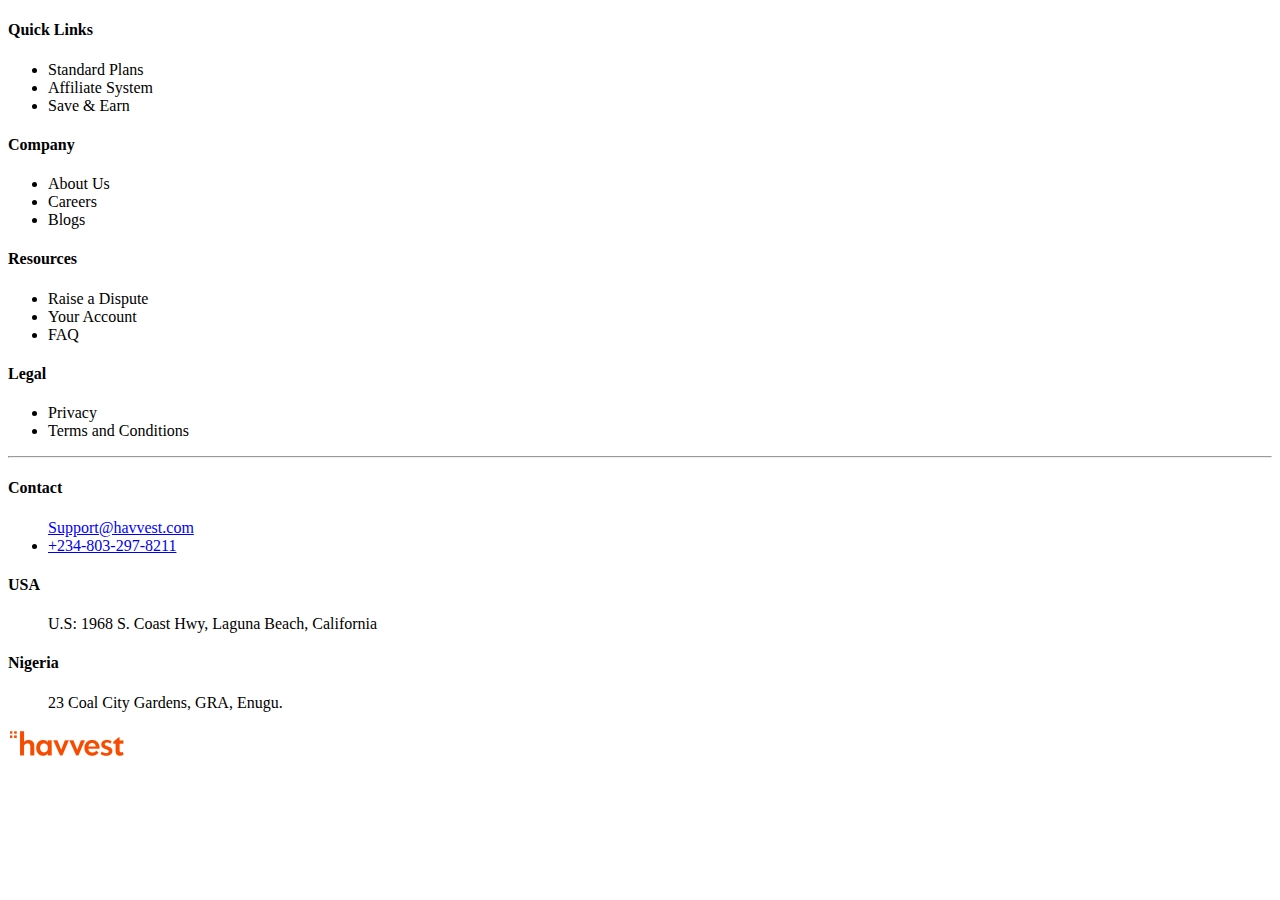
<file: footer.html>
<!DOCTYPE html>
<html lang="en">
<head>
    <meta charset="UTF-8">
    <meta name="viewport" content="width=device-width, initial-scale=1.0">
    <title>Document</title>
</head>
<body>
    
    

<footer class="py-5">
    <div class="container">
        <div class="row">
            <div class="col-md-3 mb-4">
                <h4 class="mb-3">Quick Links</h4>
                <ul class="list-unstyled">
                    <li>Standard Plans</li>
                    <li>Affiliate System</li>
                    <li>Save & Earn</li>
                </ul>
            </div>
            
            <div class="col-md-3 mb-4">
                <h4 class="mb-3">Company</h4>
                <ul class="list-unstyled">
                    <li>About Us</li>
                    <li>Careers</li>
                    <li>Blogs</li>
                </ul>
            </div>
            
            <div class="col-md-3 mb-4">
                <h4 class="mb-3">Resources</h4>
                <ul class="list-unstyled">
                    <li>Raise a Dispute</li>
                    <li>Your Account</li>
                    <li>FAQ</li>
                </ul>
            </div>

            <div class="col-md-3 mb-4">
                <h4 class="mb-3">Legal</h4>
                <ul class="list-unstyled">
                    <li>Privacy</li>
                    <li>Terms and Conditions</li>
                </ul>
            </div>
        </div>
    </div>

    <hr>













    <div class="container">
        <div class="row">
            <div class="col-md-3 mb-4">
                <h4 class="mb-3">Contact</h4>
                <ul class="list-unstyled ">
                    <a style="color: blue;" href="mailto:Support@havvest.com?subject=Question%20about%20Havvest&body=Hello%20Havvest%20Support,">Support@havvest.com</a>

                   
                   <li class="mt-2"> <a href="tel:+2348032978211">+234-803-297-8211</a> </li>

                </ul>

                <div class="row">
                    <div class="col">
                      <a href="#"  class="social-icon"><i class="fab fa-facebook"></i></a>
                      <a href="#" class="social-icon"><i class="fab fa-twitter"></i></a>
                      <a href="#" class="social-icon"><i class="fab fa-instagram"></i></a>
                      <a href="#" class="social-icon"><i class="fab fa-linkedin"></i></a>
                      <a href="#" class="social-icon"><i class="fab fa-youtube"></i></a>
                    </div>
                  </div>
            </div>
            
            <div class="col-md-3 mb-4">
                <h4 class="mb-3">USA</h4>
                <ul class="list-unstyled">
                    <p>U.S: 1968 S. Coast Hwy, Laguna Beach, California</p>
                  
                </ul>
            </div>
            
            <div class="col-md-3 mb-4">
                <h4 class="mb-3">Nigeria</h4>
                <ul class="list-unstyled">
               <p>23 Coal City Gardens, GRA, Enugu.</p>
                    
                </ul>
            </div>

            <div class="col-md-3 mb-4">
                <img src="/img/orange_logo__havvest.png" alt="">
            </div>
        </div>
    </div>
</footer>


</body>
</html>
</file>
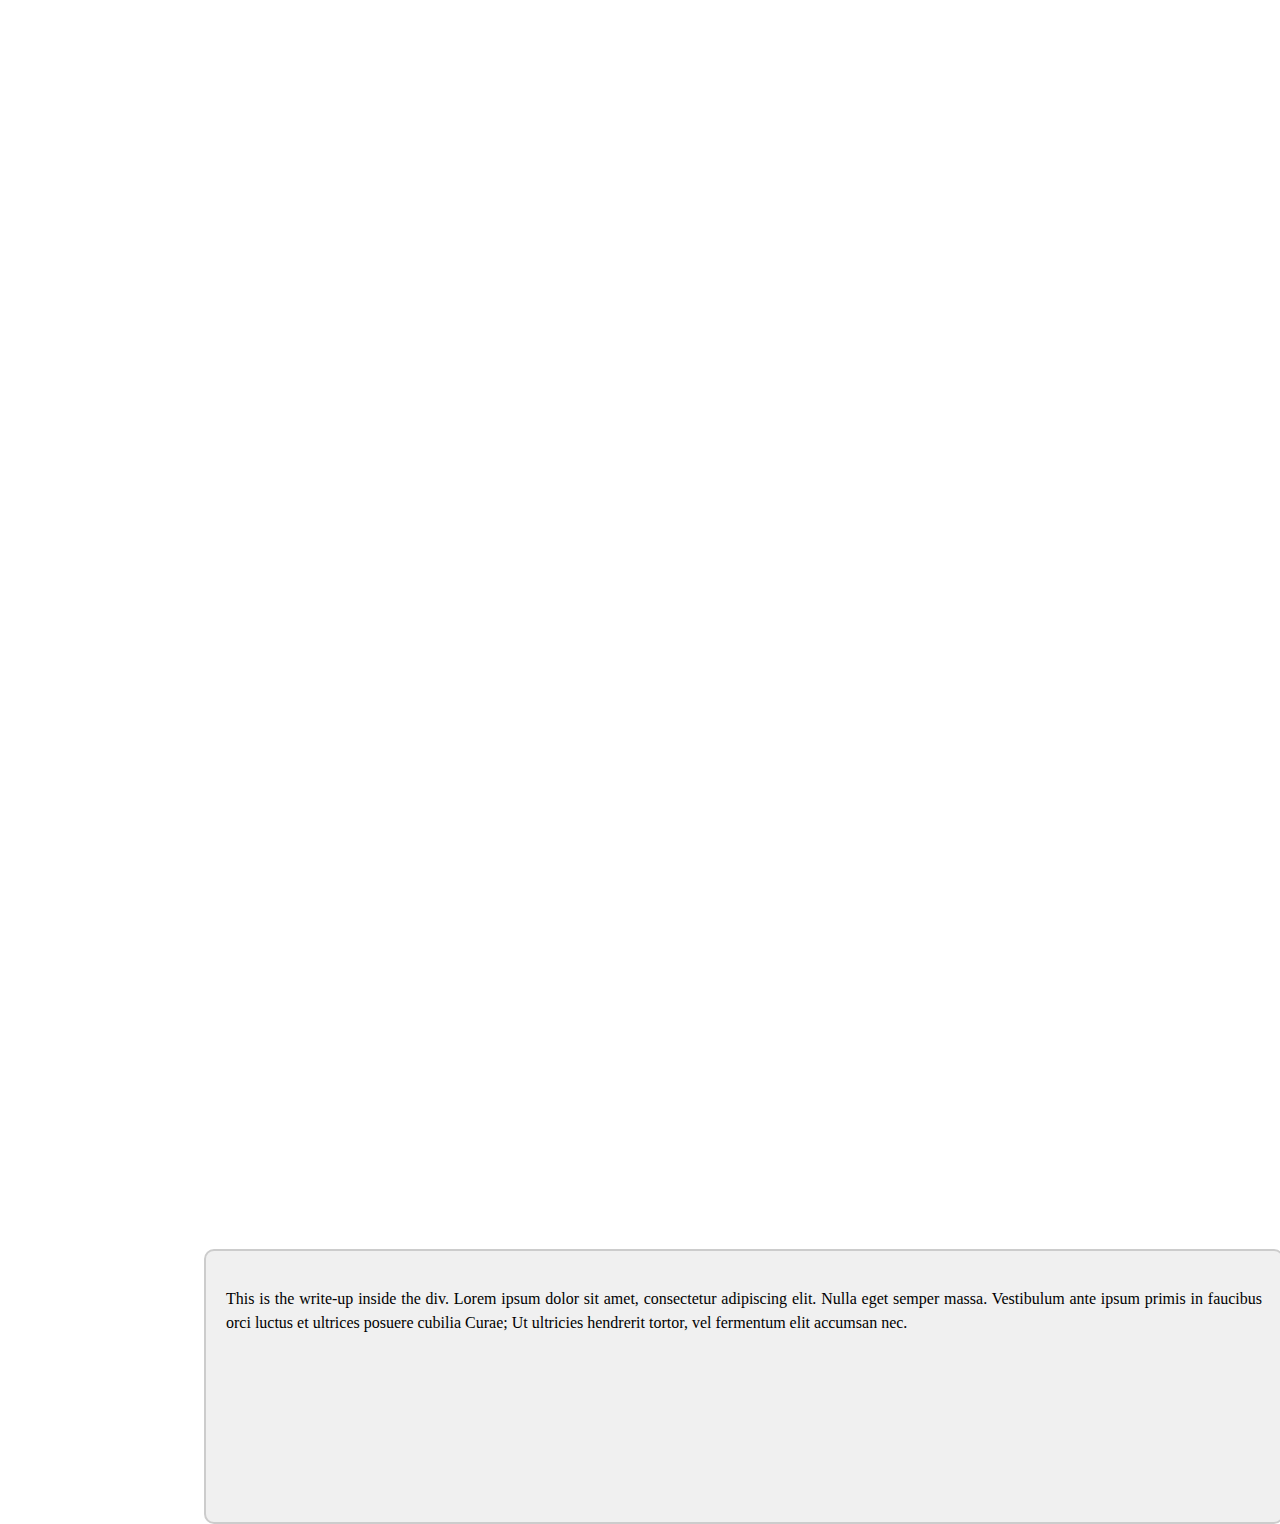
<file: index1.html>
<!DOCTYPE html>
<html lang="en">
<head>
    <meta charset="UTF-8">
    <meta name="viewport" content="width=device-width, initial-scale=1.0">
    <title>Document</title>

    <style>
.custom-div {
    width: 1036px;
    height: 231px;
    position: absolute;
    top: 1249px;
    left: 204px;
    gap: 22px;
    padding: 20px;
    background-color: #f0f0f0;
    border: 2px solid #ccc;
    border-radius: 10px;
}

.custom-div p {
    font-size: 16px;
    line-height: 1.5;
    text-align: justify;
}

    </style>
</head>
<body>
    <div class="custom-div">
        <p>
            This is the write-up inside the div. Lorem ipsum dolor sit amet, consectetur adipiscing elit.
            Nulla eget semper massa. Vestibulum ante ipsum primis in faucibus orci luctus et ultrices posuere
            cubilia Curae; Ut ultricies hendrerit tortor, vel fermentum elit accumsan nec.
        </p>
    </div>
    
</body>
</html>
</file>
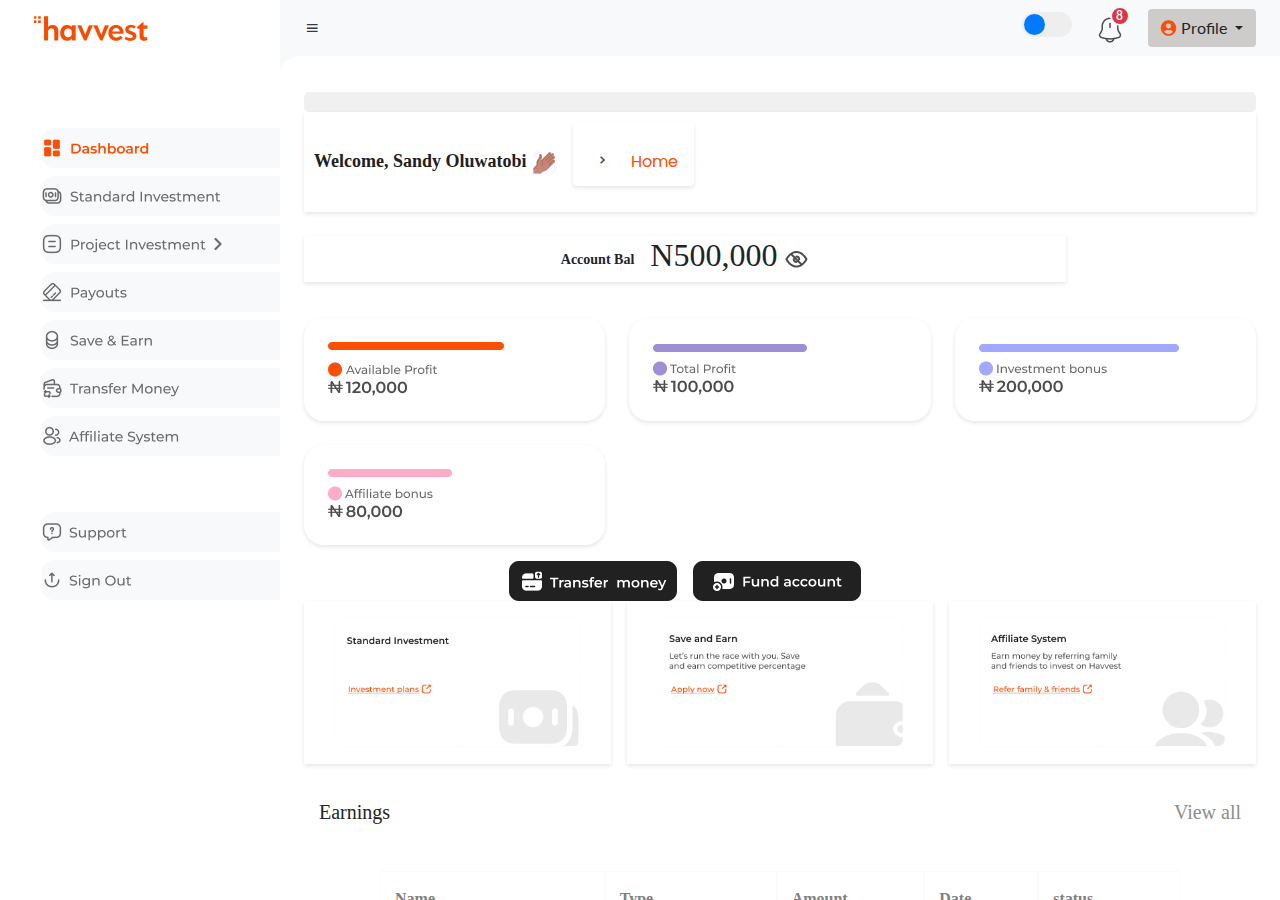
<file: dashboard/dash.html>
<!DOCTYPE html>
<html lang="en">
<head>
	<meta charset="UTF-8">
	<meta name="viewport" content="width=device-width, initial-scale=1.0">
    <meta property="og:description"
        content="Havvest utilizes cutting-edge algorithms and advanced AI technology to make intelligent investment decisions based on your risk tolerance, financial goals, and market trends. Sit back and relax while Havvest manages your investments efficiently.">
    <meta property="og:title"
        content="We believe in diversification to minimize risk and maximize returns. Havvest automatically spreads your investments across a wide range of assets, including stocks, bonds, mutual funds, and more.">
    <meta name="twitter:description" content="Stay informed with real-time performance updates and analytics. Havvest provides you with comprehensive reports, so you can track your portfolio's growth and make informed decisions.
    ">

	<link rel="stylesheet" href="https://cdnjs.cloudflare.com/ajax/libs/font-awesome/5.15.3/css/all.min.css">

	<!-- Boxicons -->
	<link href='https://unpkg.com/boxicons@2.0.9/css/boxicons.min.css' rel='stylesheet'>
	<!-- My CSS -->
	<link rel="stylesheet" href="/dashboard/dash.css">
    
        <!-- Other meta tags and stylesheets -->
        <link rel="stylesheet" href="https://maxcdn.bootstrapcdn.com/bootstrap/4.5.2/css/bootstrap.min.css">
        <script src="https://ajax.googleapis.com/ajax/libs/jquery/3.5.1/jquery.min.js"></script>
        <script src="https://maxcdn.bootstrapcdn.com/bootstrap/4.5.2/js/bootstrap.min.js"></script>
    
		<script type="text/javascript">// <![CDATA[
			function googleTranslateElementInit() {
			new google.translate.TranslateElement({pageLanguage: 'en', layout: google.translate.TranslateElement.InlineLayout.SIMPLE}, 'google_translate_element');
			}
			// ]]></script>
			<script src="//translate.google.com/translate_a/element.js?cb=googleTranslateElementInit" type="text/javascript"></script>
			
			  <!-- Global site tag (gtag.js) - Google Ads: 10962727561 -->
			  <script async src="https://www.googletagmanager.com/gtag/js?id=AW-10962727561"></script>
			  <script> window.dataLayer = window.dataLayer || []; function gtag(){dataLayer.push(arguments);} gtag('js', new Date()); gtag('config', 'AW-10962727561'); </script>
			
			
   <!-- Include Bootstrap CSS -->
<link rel="stylesheet" href="https://maxcdn.bootstrapcdn.com/bootstrap/4.5.2/css/bootstrap.min.css">
<style>
    /* Add custom CSS here */
</style>

	<title>Havvest Dashboard</title>
</head>
<body>


	<!-- SIDEBAR -->
	<section id="sidebar" style="background: #FFFFFF;
    ">
		<a style="margin-left: 2rem;" href="#" class="brand">
			<img src="/img/orange_logo__havvest.png" alt="">
		</a>
		<ul class="side-menu top">
			<li class="">
				<a href="#">
					<img src="/dashboard/img/Frame 2.png" alt="">
				</a>
			</li>
			<li>
				<a href="#">
					<img src="/dashboard/img/Frame 48590.png" alt="">
				</a>
			</li>
			<li>
				<a href="#">
					<img src="/dashboard/img/Frame 48590 (1).png" alt="">
				</a>
			</li>
			<li>
				<a href="#">
					<img src="/dashboard/img/Frame 4.png" alt="">

				</a>
			</li>
			<li>
				<a href="#">
					<img src="/dashboard/img/Frame 5.png" alt="">
				</a>
			</li>

            <li>
				<a href="#">
				<img src="/dashboard/img/Frame 6.png" alt="">
				</a>
			</li>

            <li>
				<a href="#" class="">
					<img src="/dashboard/img/Frame 7.png" alt="">
				</a>
			</li>
		</ul>
		<ul class="side-menu">
			<li>
				<a href="#">
					<img src="/dashboard/img/Frame 48592.png" alt="">
				</a>
			</li>
			<li>
				<a href="#" class="">
					<img src="/dashboard/img/Frame 48593.png" alt="">
				</a>
			</li>
		</ul>
	</section>
	<!-- SIDEBAR -->



	<!-- CONTENT -->
	<section id="content">
		<!-- NAVBAR -->
		<nav>
			<i class='bx bx-menu' ></i>
			
			<form action="#">
				<div class="form-input">
					<input type="search" placeholder="Search..." hidden>
                   
					<button type="submit" class="search-btn" hidden>
                        <i class='bx ' ></i></button>
				</div>
			</form>
			<input type="checkbox" id="switch-mode" hidden>
			<label for="switch-mode" class="switch-mode"></label>
			<a href="#" class="notification">
                <img src="/dashboard/img/Frame 75.png" alt="">

				<span class="num">8</span>
			</a>
			<button style="background-color: #ceccca;" id="dropdownButton" type="button" class="btn btn dropdown-toggle">
				<i class="fas fa-user-circle" style="color:#FC4E04;"></i> Profile
			</button>
			<div class="dropdown-menu" id="dropdownMenu">
				<a class="dropdown-item" href="#">Profile</a>
				<a class="dropdown-item" href="#">
					<i class="fas fa-lock" style="color: green;"></i> 
				</a>
				
				<div class="dropdown-divider"></div>
				<a class="dropdown-item" style="color: red;" href="#">Logout</a>
			</div>
			
			<script>
			document.addEventListener("DOMContentLoaded", function() {
				const dropdownButton = document.getElementById("dropdownButton");
				const dropdownMenu = document.getElementById("dropdownMenu");
			
				dropdownButton.addEventListener("click", function() {
					if (dropdownMenu.style.display === "block") {
						dropdownMenu.style.display = "none";
					} else {
						positionDropdown();
						dropdownMenu.style.display = "block";
					}
				});
			
				// Close dropdown when clicking outside
				document.addEventListener("click", function(event) {
					if (!dropdownButton.contains(event.target) && !dropdownMenu.contains(event.target)) {
						dropdownMenu.style.display = "none";
					}
				});
			
				function positionDropdown() {
					dropdownMenu.style.left = dropdownButton.offsetLeft + "px";
					dropdownMenu.style.top = dropdownButton.offsetTop + dropdownButton.offsetHeight + "px";
				}
			});
			</script>
			
		</nav>
       
		<!-- NAVBAR -->


		<main style="background: #FFFFFF;
		">
        
        <div class="progress-container">
            <div class="progress-bar" id="progressBar" style="width: 0;"></div>
        </div>
			<div class="head-title">
				<div class="left">
					<div class="welcome">
						<h3 class="Welcome">Welcome, Sandy Oluwatobi</h3>
						<img src="/dashboard/img/goodbye 1.png" alt="">
				
					</div>
					<ul class="breadcrumb">
						
						
						<li><i class='bx bx-chevron-right' ></i></li>
						<li>
							<a class="active" href="#" style="color: #FC4E04;">Home</a>
						</li>
					</ul>
					
				</div>
				
			
			</div>

			<br>

			<!-- language selector -->
			<div id="google_translate_element"></div>

			<!-- language selector -->
			<div class="center">
				<strong>Account Bal</strong>
				<div class="bal">
					<h2>N500,000 </h2>
				<img src="/dashboard/img/Component 6.png" alt="">
				</div>
			</div>
			<ul class="box-info">
				<li>
					
					<span class="text">
						<img src="/dashboard/img/Frame 94.png" alt="">
					</span>
				</li>
				<li>
					
					<span class="text">
						<img src="/dashboard/img/Frame 91.png" alt="">
					</span>
				</li>
				<li>
				
					<span class="text">
						<img src="/dashboard/img/Frame 90.png" alt="">
					</span>
				</li>
				<li>
					
					<span class="text">
						<img src="/dashboard/img/Frame 89.png" alt="">
					</span>
				</li>
			</ul>


			<div class="act">
                <a href="https://havvestnew.netlify.app/about/about" class="action-link" data-toggle="modal" data-target="#confirmationModal" data-action="delete">
                    <img src="/dashboard/img/Frame 98.png" alt="">
                </a>
                
                <a href="#" class="action-link" data-toggle="modal" data-target="#confirmationModal" data-action="edit">
                    <img src="/dashboard/img/Frame 99.png" alt="">
                </a>
            </div>
            
     



<!-- Modal Structure -->
<div class="modal fade" id="confirmationModal" tabindex="-1" role="dialog" aria-labelledby="confirmationModalLabel" aria-hidden="true">
    <div class="modal-dialog modal-dialog-centered modal-sm" role="document">
        <div class="modal-content">
            <!-- Modal content here -->
            <div class="modal-header">
                <div class=" align-items-center  modal_img">
                    <img src="/img/orange_logo__havvest.png" alt="">
                </div>
                <button type="button" class="close" data-dismiss="modal" aria-label="Close">
                    <span aria-hidden="true">&times;</span>
                </button>
            </div>
            <div class="modal-body">
                <p>Are you sure you want to perform this action?</p>
                <img src="/img/Frame 205.png" alt="">
            </div>
            <div class="modal-footer">
                <button type="button" class="btn btn-secondary" data-dismiss="modal">Cancel</button>
                <button type="button" class="btn" style="background-color: #FC4E04; color: wheat;" id="confirmAction">Confirm</button>
            </div>
        </div>
    </div>
</div>



			<ul class="three_imgs">
				<li>
					
					<span class="text">
						<img src="/dashboard/img/Frame 103 (1).png" alt="">
					</span>
				</li>
				<li>
					
					<span class="text">
						<img src="/dashboard/img/Frame 104 (1).png" alt="">
					</span>
				</li>
				<li>
				
					<span class="text">
						<img src="/dashboard/img/Frame 105.png" alt="">
					</span>
				</li>
				
			</ul>




			<div class="container">
				<h5>Earnings</h5>
				<a href="">
					<h5 style="margin-left: auto;color: #8D8D8D;
					">View all</h5>
				</a>
			</div>

			<div class="table-container">
			<table>
				<thead>
					<tr>
						<th>Name</th>
						<th>Type</th>
						<th>Amount</th>
						<th>Date </th>
						<th>status</th>
					</tr>
				</thead>
				<tbody>
					<tr>
						<td>investment</td>
						<td><img src="/dashboard/img/Frame 110.png" alt=""></td>
						<td>N500,000</td>
						<td>Data 4</td>
						<td class="tr">Successful</td>
					</tr>
					<tr>
						<td>Top up</td>
						<td><img src="/dashboard/img/Frame 110.png" alt=""></td>
						<td>N500,000</td>
						<td>Data 4</td>
						<td class="tr">Successful</td>


					</tr>
					<tr>
						<td>investment bonus</td>
						<td><img src="/dashboard/img/Frame 110.png" alt=""></td>
						<td>N500,000</td>
						<td>Data 4</td>
						<td class="tr">Successful</td>


					</tr>
					<tr>
						<td>Top up</td>
						<td><img src="/dashboard/img/Frame 110.png" alt=""></td>
						<td>N500,000</td>
						<td>Data 4</td>
						<td class="tr">Successful</td>


					</tr>
					<!-- Add more rows as needed -->
				</tbody>
			</table>
		</div>
			



			

		</main>
		<!-- MAIN -->
	</section>
	<!-- CONTENT -->
	

	<!-- Include jQuery -->
<script src="https://ajax.googleapis.com/ajax/libs/jquery/3.5.1/jquery.min.js"></script>
<!-- Include Bootstrap JS -->
<script src="https://maxcdn.bootstrapcdn.com/bootstrap/4.5.2/js/bootstrap.min.js"></script>
<script>
    // You don't need to add any additional JavaScript code for this dropdown
</script>

<script src="https://cdn.userway.org/widget.js?account=PZa9u9ExIk"></script>

    <script src="/dashboard/dash.js"></script>
</body>
</html>
</file>
<file: dashboard/dash.css>
@import url('https://fonts.googleapis.com/css2?family=Lato:wght@400;700&family=Poppins:wght@400;500;600;700&display=swap');

* {
	margin: 0;
	padding: 0;
	box-sizing: border-box;
}

a {
	text-decoration: none;
}

li {
	list-style: none;
}

:root {
	--poppins: 'Poppins', sans-serif;
	--lato: 'Lato', sans-serif;

	--light: #F9F9F9;
	--blue: #3C91E6;
	--light-blue: #CFE8FF;
	--grey: #eee;
	--dark-grey: #AAAAAA;
	--dark: #342E37;
	--red: #DB504A;
	--yellow: #FFCE26;
	--light-yellow: #FFF2C6;
	--orange: #FD7238;
	--light-orange: #FFE0D3;
}

html {
	overflow-x: hidden;
}

body.dark {
	--light: #0C0C1E;
	--grey: #060714;
	--dark: #FBFBFB;
}

body {
	background: var(--grey);
	overflow-x: hidden;
}





/* SIDEBAR */
#sidebar {
	position: fixed;
	top: 0;
	left: 0;
	width: 280px;
	height: 100%;
	background: var(--light);
	z-index: 2000;
	font-family: var(--lato);
	transition: .3s ease;
	overflow-x: hidden;
	scrollbar-width: none;
}
#sidebar::--webkit-scrollbar {
	display: none;
}
#sidebar.hide {
	width: 60px;
}
#sidebar .brand {
	font-size: 24px;
	font-weight: 700;
	height: 56px;
	display: flex;
	align-items: center;
	color: var(--blue);
	position: sticky;
	top: 0;
	left: 0;
	/* background: var(--light); */
	z-index: 500;
	padding-bottom: 20px;
	box-sizing: content-box;
}
#sidebar .brand .bx {
	min-width: 60px;
	display: flex;
	justify-content: center;
}
#sidebar .side-menu {
	width: 100%;
	margin-top: 48px;
}
#sidebar .side-menu li {
	height: 48px;
	background: transparent;
	margin-left: 6px;
	border-radius: 48px 0 0 48px;
	padding: 4px;
}
#sidebar .side-menu li.active {
	background: var(--grey);
	position: relative;
}
#sidebar .side-menu li.active::before {
	content: '';
	position: absolute;
	width: 40px;
	height: 40px;
	border-radius: 50%;
	top: -40px;
	right: 0;
	box-shadow: 20px 20px 0 var(--grey);
	z-index: -1;
}
#sidebar .side-menu li.active::after {
	content: '';
	position: absolute;
	width: 40px;
	height: 40px;
	border-radius: 50%;
	bottom: -40px;
	right: 0;
	box-shadow: 20px -20px 0 var(--grey);
	z-index: -1;
}
#sidebar .side-menu li a {
	width: 100%;
    margin-left: 2rem;
	height: 100%;
	background: var(--light);
	display: flex;
	align-items: center;
	border-radius: 12px;
	font-size: 16px;
	color: var(--dark);
	white-space: nowrap;
	overflow-x: hidden;
	color: var(--dark);
    white-space: nowrap;
  
    transition: transform 0.3s ease-in-out;
}

#sidebar .side-menu li a:hover {
    transform: scale(1.1);
}
#sidebar .side-menu.top li.active a {
	color: var(--blue);
}
#sidebar.hide .side-menu li a {
	width: calc(48px - (4px * 2));
	transition: width .3s ease;
}
#sidebar .side-menu li a.logout {
	color: var(--red);
}
#sidebar .side-menu.top li a:hover {
	color: var(--blue);
}
#sidebar .side-menu li a .bx {
	min-width: calc(60px  - ((4px + 6px) * 2));
	display: flex;
	justify-content: center;
}
/* SIDEBAR */





/* CONTENT */
#content {
	position: relative;
	width: calc(100% - 280px);
	left: 280px;
	transition: .3s ease;
}
#sidebar.hide ~ #content {
	width: calc(100% - 60px);
	left: 60px;
}


.left {
	display: flex;
    gap: 1rem;
}

.profile select {
	border: none;
	
}
.three_imgs img {
	transform: scale(.8);

	
	
}

.three_imgs  {
	display: flex;
	align-items: center;
	justify-content: space-evenly;
	
	
	
}



.act {
	display: flex;
	width: 80%;
	justify-content: center; /* Center images horizontally */
	gap: 1rem; /* Set the gap between images */
}



.welcome {
	display: flex;
	gap: .4rem;
}

.act img {
	max-width: 100%;
	height: auto;
}
.center {
	font-family: Montserrat;
font-size: 14px;
box-shadow: 0px 2px 4px rgba(0, 0, 0, 0.1); /* Add shadow to each image */

font-weight: 600;
line-height: 17px;
align-items: center;
justify-content: center;
letter-spacing: 0em;
text-align: center;

	width: 80%;
	display: flex;
	/* flex-direction: column; */

	gap: 1rem;
	
}
.center .bal{
display: flex;
align-items: center;
gap: .4rem;
	
}


.Welcome{
	font-family: Montserrat;
font-size: 18px;
margin-left: 1rem;
font-weight: 600;
line-height: 22px;
letter-spacing: 0em;
color: #212121;

text-align: left;

}



/* NAVBAR */
#content nav {
	height: 56px;
	background: var(--light);
	padding: 0 24px;
	display: flex;
    justify-content: space-around;
	align-items: center;
	grid-gap: 24px;
	font-family: var(--lato);
	position: sticky;
	top: 0;
	left: 0;
	z-index: 1000;
}
#content nav::before {
	content: '';
	position: absolute;
	width: 40px;
	height: 40px;
	bottom: -40px;
	left: 0;
	border-radius: 50%;
	box-shadow: -20px -20px 0 var(--light);
}
#content nav a {
	color: var(--dark);
}
#content nav .bx.bx-menu {
	cursor: pointer;
	color: var(--dark);
}
#content nav .nav-link {
	font-size: 16px;
	transition: .3s ease;
}
#content nav .nav-link:hover {
	color: var(--blue);
}
#content nav form {
	max-width: 400px;
	width: 100%;
	margin-right: auto;
}
#content nav form .form-input {
	display: flex;
	align-items: center;
	height: 36px;
}
#content nav form .form-input input {
	flex-grow: 1;
	padding: 0 16px;
	height: 100%;
	border: none;
	/* background: var(--grey); */
	border-radius: 36px 0 0 36px;
	outline: none;
	width: 100%;
	color: var(--dark);
}
#content nav form .form-input button {
	width: 36px;
	height: 100%;
	display: flex;
	justify-content: center;
	align-items: center;
	/* background: var(--blue); */
	color: var(--light);
	font-size: 18px;
	border: none;
	outline: none;
	border-radius: 0 36px 36px 0;
	cursor: pointer;
}
#content nav .notification {
	font-size: 20px;
	position: relative;
}
#content nav .notification .num {
	position: absolute;
	top: -6px;
	right: -6px;
	width: 20px;
	height: 20px;
	border-radius: 50%;
	border: 2px solid var(--light);
	background: var(--red);
	color: var(--light);
	font-weight: 700;
	font-size: 12px;
	display: flex;
	justify-content: center;
	align-items: center;
}
#content nav .profile img {
	width: 36px;
	height: 26px;
	object-fit: cover;
	border-radius: 50%;
}
#content nav .switch-mode {
	display: block;
	min-width: 50px;
	height: 25px;
	border-radius: 25px;
	background: var(--grey);
	cursor: pointer;
	position: relative;
}
#content nav .switch-mode::before {
	content: '';
	position: absolute;
	top: 2px;
	left: 2px;
	bottom: 2px;
	width: calc(25px - 4px);
	background: var(--blue);
	border-radius: 50%;
	transition: all .3s ease;
}
#content nav #switch-mode:checked + .switch-mode::before {
	left: calc(100% - (25px - 4px) - 2px);
}
/* NAVBAR */





/* MAIN */
#content main {
	width: 100%;
	padding: 36px 24px;
	font-family: var(--poppins);
	max-height: calc(100vh - 56px);
	overflow-y: auto;
}
#content main .head-title {
	display: flex;
	align-items: center;
	box-shadow: 0px 2px 4px rgba(0, 0, 0, 0.1); /* Add shadow to each image */
background-color: white;
	justify-content: space-between;
	grid-gap: 10px;
	flex-wrap: wrap;
}
#content main .head-title .left h1 {
	font-size: 36px;
	font-weight: 600;
	margin-bottom: 10px;
	color: var(--dark);
}
#content main .head-title .left .breadcrumb {
	display: flex;
    background-color: white;
	box-shadow: 0px 2px 4px rgba(0, 0, 0, 0.1); /* Add shadow to each image */

	align-items: center;
	grid-gap: 16px;
}
#content main .head-title .left .breadcrumb li {
	color: var(--dark);
}
#content main .head-title .left .breadcrumb li a {
	color: var(--dark-grey);
	pointer-events: none;
}
#content main .head-title .left .breadcrumb li a.active {
	color: var(--blue);
	pointer-events: unset;
}
#content main .head-title .btn-download {
	height: 36px;
	padding: 0 16px;
	border-radius: 36px;
	background: var(--blue);
	color: var(--light);
	display: flex;
	justify-content: center;
	align-items: center;
	grid-gap: 10px;
	font-weight: 500;
}




#content main .box-info {
	display: grid;
	grid-template-columns: repeat(auto-fit, minmax(240px, 1fr));
	grid-gap: 24px;
	margin-top: 36px;
}
#content main .box-info li {
	padding: 24px;
	box-shadow: 0px 2px 4px rgba(0, 0, 0, 0.1); /* Add shadow to each image */

	border-radius: 20px;
	display: flex;
	align-items: center;
	grid-gap: 24px;
}
#content main .box-info li .bx {
	width: 80px;
	height: 80px;
	border-radius: 10px;
	font-size: 36px;
	display: flex;
	justify-content: center;
	align-items: center;
}
#content main .box-info li:nth-child(1) .bx {
	background: var(--light-blue);
	color: var(--blue);
}
#content main .box-info li:nth-child(2) .bx {
	background: var(--light-yellow);
	color: var(--yellow);
}
#content main .box-info li:nth-child(3) .bx {
	background: var(--light-orange);
	color: var(--orange);
}
#content main .box-info li .text h3 {
	font-size: 24px;
	font-weight: 600;
	color: var(--dark);
}
#content main .box-info li .text p {
	color: var(--dark);	
}





#content main .table-data {
	display: flex;
	flex-wrap: wrap;
	grid-gap: 24px;
	margin-top: 24px;
	width: 100%;
	color: var(--dark);
}
#content main .table-data > div {
	border-radius: 20px;
	background: var(--light);
	padding: 24px;
	overflow-x: auto;
}
#content main .table-data .head {
	display: flex;
	align-items: center;
	grid-gap: 16px;
	margin-bottom: 24px;
}
#content main .table-data .head h3 {
	margin-right: auto;
	font-size: 24px;
	font-weight: 600;
}
#content main .table-data .head .bx {
	cursor: pointer;
}

#content main .table-data .order {
	flex-grow: 1;
	flex-basis: 500px;
}
#content main .table-data .order table {
	width: 100%;
	border-collapse: collapse;
}
#content main .table-data .order table th {
	padding-bottom: 12px;
	font-size: 13px;
	text-align: left;
	border-bottom: 1px solid var(--grey);
}
#content main .table-data .order table td {
	padding: 16px 0;
}
#content main .table-data .order table tr td:first-child {
	display: flex;
	align-items: center;
	grid-gap: 12px;
	padding-left: 6px;
}
#content main .table-data .order table td img {
	width: 36px;
	height: 36px;
	border-radius: 50%;
	object-fit: cover;
}
#content main .table-data .order table tbody tr:hover {
	background: var(--grey);
}
#content main .table-data .order table tr td .status {
	font-size: 10px;
	padding: 6px 16px;
	color: var(--light);
	border-radius: 20px;
	font-weight: 700;
}
#content main .table-data .order table tr td .status.completed {
	background: var(--blue);
}
#content main .table-data .order table tr td .status.process {
	background: var(--yellow);
}
#content main .table-data .order table tr td .status.pending {
	background: var(--orange);
}


#content main .table-data .todo {
	flex-grow: 1;
	flex-basis: 300px;
}
#content main .table-data .todo .todo-list {
	width: 100%;
}
#content main .table-data .todo .todo-list li {
	width: 100%;
	margin-bottom: 16px;
	background: var(--grey);
	border-radius: 10px;
	padding: 14px 20px;
	display: flex;
	justify-content: space-between;
	align-items: center;
}
#content main .table-data .todo .todo-list li .bx {
	cursor: pointer;
}
#content main .table-data .todo .todo-list li.completed {
	border-left: 10px solid var(--blue);
}
#content main .table-data .todo .todo-list li.not-completed {
	border-left: 10px solid var(--orange);
}
#content main .table-data .todo .todo-list li:last-child {
	margin-bottom: 0;
}
/* MAIN */
/* CONTENT */









@media screen and (max-width: 768px) {
	#sidebar {
		width: 200px;
	}

	#content {
		width: calc(100% - 60px);
		left: 200px;
	}

	#content nav .nav-link {
		display: none;
	}
}






@media screen and (max-width: 576px) {
	#content nav form .form-input input {
		display: none;
	}

	#content nav form .form-input button {
		width: auto;
		height: auto;
		background: transparent;
		border-radius: none;
		color: var(--dark);
	}

	#content nav form.show .form-input input {
		display: block;
		width: 100%;
	}
	#content nav form.show .form-input button {
		width: 36px;
		height: 100%;
		border-radius: 0 36px 36px 0;
		color: var(--light);
		background: var(--red);
	}

	#content nav form.show ~ .notification,
	#content nav form.show ~ .profile {
		display: none;
	}

	#content main .box-info {
		grid-template-columns: 1fr;
	}

	#content main .table-data .head {
		min-width: 420px;
	}
	#content main .table-data .order table {
		min-width: 420px;
	}
	#content main .table-data .todo .todo-list {
		min-width: 420px;
	}















}


.three_imgs {
	display: flex;
	justify-content: center; /* Center images horizontally */
	gap: 1rem; /* Set the gap between images */
	list-style: none;
	padding: 0;
}

.three_imgs li {
	flex: 1 0 calc(33.33% - 1rem); /* Show three images per row for larger devices */
	box-shadow: 0px 2px 4px rgba(0, 0, 0, 0.1); /* Add shadow to each image */
}

.three_imgs img {
	max-width: 100%;
	height: auto;
}

@media (max-width: 768px) {
	/* Apply styles for screens with a maximum width of 768px (adjust as needed) */
	.three_imgs {
		flex-direction: column; /* Stack images vertically */
		align-items: center; /* Center images vertically */
		width: 100%;
	}
}




.head-title {
	display: flex;
	justify-content: space-between;
	align-items: center;
	padding: 10px;
	background-color: #f0f0f0;
}

.left {
	display: flex;
	align-items: center;
}

.Welcome {
	margin: 0;
}

.breadcrumb {
	list-style: none;
	display: flex;

	align-items: center;
	margin: 0;
	padding: 0;
}

.breadcrumb li {
	margin: 0;
	padding: 0;
	margin-top: 1rem;
}

.breadcrumb li i {
	margin: 0 5px;
}

/* Responsive styles */
@media screen and (max-width: 768px) {
	.left {
		flex-direction: column;
		align-items: flex-start;
	}

	.breadcrumb {
		flex-direction: column;
		align-items: flex-start;
		margin-top: 5px;
	}
}

.table-container {
	overflow-x: auto;
	max-width: 100%;
}

   /* Common styling for the table */
   table {
	border-collapse: collapse;
	width: 100%;
	max-width: 800px;
	margin: 20px auto;
	font-family: Arial, sans-serif;
	/* background-color: #f5f5f5; */
	/* border: 1px solid #ccc; */
}

th, td {
	padding: 15px;
	font-family: Montserrat;
	text-align: left;
	/* border-bottom: 1px solid #ddd; */
}

th {
	/* background-color: #333; */
	color:grey;
	box-shadow: 0px 0px 1px 0px #091E421A;


}
.tr {
	color:#0DCF7D;
	font-family: Montserrat;
font-size: 14px;
font-weight: 500;
line-height: 17px;
letter-spacing: 0em;
text-align: left;

					
}

/* Responsive styles */
@media screen and (max-width: 768px) {
	th, td {
		padding: 5px;
		font-size: 14px;
	}
}
       /* Common styling for the container */
	   .container {
		display: flex;
		justify-content: space-between;
		align-items: center;
		padding: 20px;
		
		font-family: Montserrat;
		font-size: 18px;
		font-weight: 600;
		line-height: 22px;
		letter-spacing: 0em;
		text-align: left;

	}

	/* Responsive styles */
	@media screen and (max-width: 768px) {
		.container {
			flex-direction: row;
			text-align: center;
		}

        .breadcrumb ul {
            display: flex;

        }

        
		.container h3 {
			margin: 10px 0;
		}

        .modal_img {
			margin-left: 3rem;
		}









        p {
            font-size: 18px;
        }
    
        /* Media query for small devices */
        @media (max-width: 767px) {
            p {
                margin-left: 3rem;
                font-size: 16px; /* Adjust the font size as needed */
            }
        }
	}
	
    
    /* Add your existing styles here */

.progress-container {
    width: 100%;
    background-color: #f0f0f0;
    border-radius: 5px;
    transition: filter 0.3s;
}

.progress-bar {
    height: 20px;
    background-color: #4caf50;
    border-radius: 5px;
    transition: width 0.3s;
}

.modal-content {
    height: 80vh; /* Adjust the height as needed */
    width: 50vw;
}

.modal-body {
    text-align: center; /* Center the content */
}

.modal-body img {
    max-width: 100%; /* Make the image fit within the div */
    height: auto; /* Maintain the image's aspect ratio */
}
</file>
